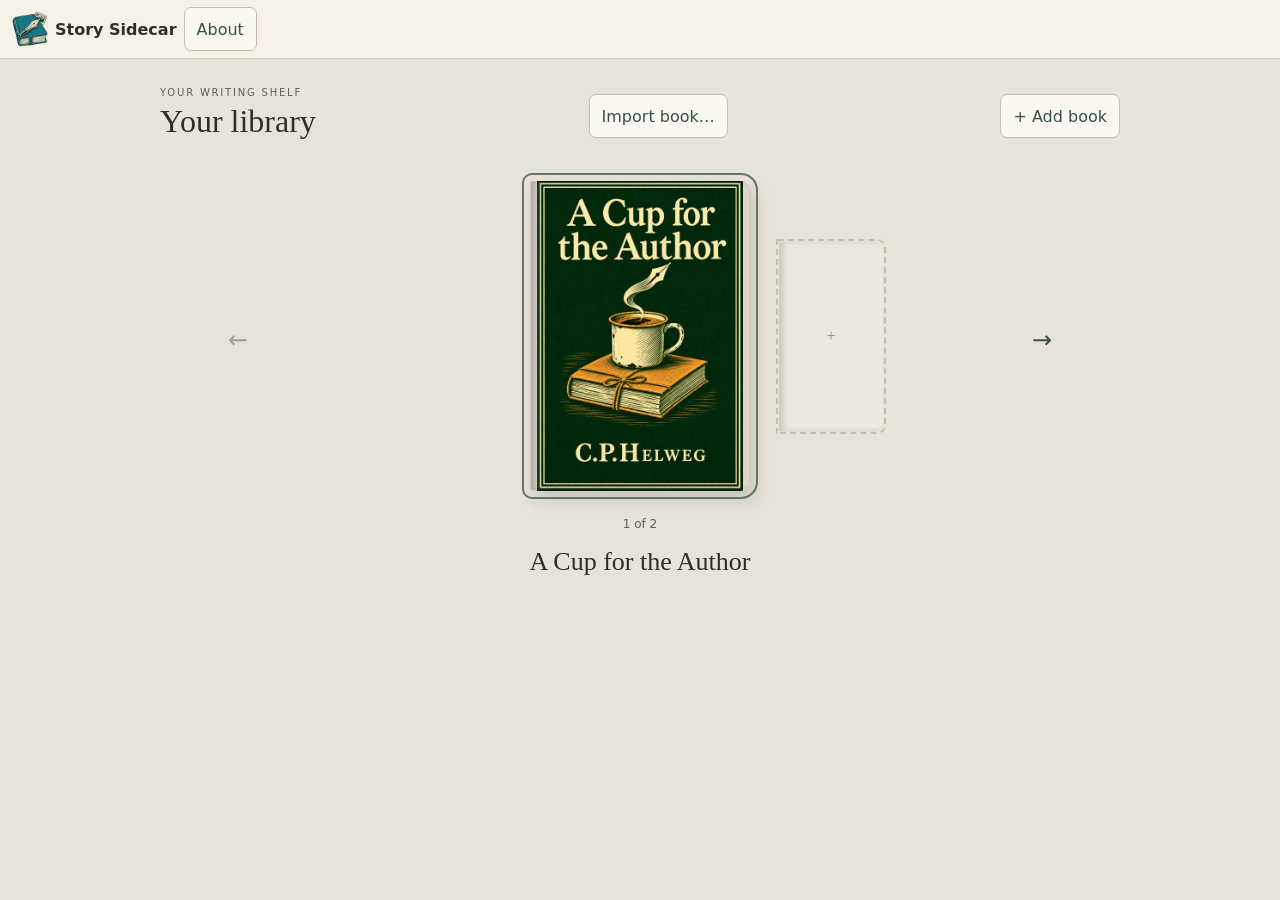
<file: index.html>
<!doctype html><html lang="en"><head><meta charset="utf-8"><meta name="viewport" content="width=device-width,initial-scale=1,interactive-widget=resizes-content"><meta name="theme-color" content="#345346"><meta name="referrer" content="no-referrer"><meta http-equiv="Content-Security-Policy" content="default-src 'self'; script-src 'self'; style-src 'self'; img-src 'self' blob:; connect-src 'self' https://api.github.com; object-src 'none'; base-uri 'none'; form-action 'none'"><title>Story Sidecar Reader</title><link rel="manifest" href="manifest.webmanifest"><link rel="stylesheet" href="style.css"><link rel="stylesheet" href="shared/annotation-brush.css"><link rel="icon" href="icon.svg"><script type="module" src="app.js"></script></head><body class="library-mode">
<header><img class="brand app-mark" src="shared/story-sidecar-mark.png" alt=""><strong>Story Sidecar</strong><select id="ui-mode" aria-label="Reader or Writer mode"><option value="reader">Reader</option><option value="writer">Writer</option></select><button id="library-toggle" hidden>Library</button><button id="library-about">About</button><button id="previous" disabled title="Previous chapter">←</button><span id="position"></span><span id="page-count" role="status"></span><button id="next" disabled title="Next chapter">→</button><button id="outline-toggle" disabled aria-expanded="false" aria-controls="outline">Outline</button><button id="configuration-toggle" aria-expanded="false" aria-controls="configuration">Configuration</button><button id="connection-toggle" aria-expanded="false" aria-controls="updates-panel">Updates</button></header><div id="highlight-tools" hidden><span id="highlight-hint" role="status"></span> <button id="highlight-cancel">Cancel</button></div>
<section id="library" aria-label="Book library"><div class="library-heading"><div><p class="library-eyebrow">YOUR WRITING SHELF</p><h1>Your library</h1></div><button id="exchange-import">Import book…</button><input type="file" id="exchange-file" hidden><button id="paired-devices" hidden>Paired devices</button><button id="library-add">+ Add book</button></div><p id="library-error" role="status"></p><div class="library-carousel" aria-roledescription="carousel"><button id="library-previous" aria-label="Previous book">←</button><div id="library-track"></div><button id="library-next" aria-label="Next book">→</button></div><p id="library-position" aria-live="polite"></p><div class="library-book-heading"><h2 id="library-title"></h2><button id="book-menu-open" aria-label="Book options" aria-haspopup="dialog">⋯</button></div><div id="library-details" aria-live="polite"></div></section><dialog id="book-menu" aria-labelledby="book-menu-title"><h2 id="book-menu-title">Book options</h2><button id="wifi-return-book-menu" hidden>Send changes to paired PC</button><button id="return-book-menu" hidden>Save return file…</button><button id="book-settings">GitHub configuration</button><button id="book-check">Check remote status</button><button id="book-refresh">Refresh from remote…</button><button id="remove-book">Remove from this device…</button><button id="book-menu-close">Close</button></dialog><section id="updates-panel" hidden aria-label="Book updates"><h2>Updates</h2><button id="wifi-return-book" hidden>Send changes to paired PC</button><button id="return-book" hidden>Save return file…</button><button id="send-highlights">Send changes</button><button id="receive-updates">Receive changes</button><button id="fresh-copy">Refresh from remote…</button><p class="hint">Send includes saved scene text and annotations. Competing GitHub changes stop the send; local work is kept.</p><p id="peer-status" class="hint"></p><p id="updates-status" role="status"></p><button id="updates-cancel" hidden>Cancel download</button></section><section id="connection" hidden><h1 id="connection-title">Add a book from GitHub</h1><p>Private GitHub backup · available offline after download.</p><select id="saved-connections" aria-label="Saved GitHub connections" hidden><option value="">Saved GitHub connections…</option></select><label>Repository<input id="repository" placeholder="chipzulu/thetingstedcipher" autocomplete="off" autocapitalize="none" spellcheck="false"></label><label>Branch<input id="branch" value="main" autocomplete="off" autocapitalize="none" spellcheck="false"></label><section id="credential-controls" aria-label="GitHub token">
<p id="credential-status" class="hint" role="status"></p>
<div id="token-entry">
<label>GitHub access token<input id="token" type="password" autocomplete="off" spellcheck="false" autocapitalize="none"></label>
<label class="remember-choice"><input id="remember-token" type="checkbox"> Remember token on this device</label>
<p class="hint">Remembered tokens reconnect automatically. They are stored on this device without passphrase encryption.</p>
<button id="save-token">Use token</button><button id="cancel-token" hidden>Cancel</button>
</div>
<div class="actions"><button id="replace-token" hidden>Replace token</button><button id="forget-saved-token" hidden>Forget token</button></div>
<p class="hint">Use a token for this book repository. Contents read access downloads the book. Contents read and write also sends highlights.</p>
</section>
<div class="actions"><button id="download">Download book</button><button id="save-connection" hidden>Save connection</button><button id="cancel" hidden>Cancel download</button></div><progress id="progress" hidden aria-label="Book download progress"></progress><p id="status" role="status">No connection needed to read an already downloaded book.</p><p id="offline" class="hint"></p></section>
<p id="book-status" role="status">No offline book yet.</p><div class="layout"><aside id="left-cards" class="card-column" hidden aria-label="Left cards"></aside><div id="manuscript-scroll" tabindex="0" aria-label="Manuscript pages"><main id="reader" tabindex="-1"><div class="welcome">Download your desktop backup to begin.</div></main></div><aside id="right-cards" class="card-column" hidden aria-label="Right cards"></aside><aside id="right-panel" hidden><button id="close-panel" title="Close right panel">Close</button><nav id="outline" aria-label="Book outline" hidden></nav><section id="configuration" hidden><h2>Configuration</h2><fieldset id="writer-placement"><legend>Writer layout</legend><label class="config-row">Writing side<select id="writer-side"><option value="left">Left</option><option value="right" selected>Right</option></select></label><label class="config-row">Handwriting<select id="writer-top"><option value="ink">Top</option><option value="text">Bottom</option></select></label><p class="compact-hint">In BOOX APK 0.1.18+, use the pen for controls while writing; ✓ restores finger controls. In the browser, handwriting tools also accept deliberate finger taps. Tap ✓ to pause and enable other finger controls before dragging edges. Pen dragging also works and pauses writing. Tap Pen to resume. Pause handwriting with ✓ to scroll the manuscript by finger. Pen settings apply when you re-enter Writer mode.</p></fieldset><label class="check-option"><input id="annotations-layer" type="checkbox"> Show annotations</label><label class="config-row">Text size <select id="size"><option value="18">Small</option><option value="21" selected>Medium</option><option value="24">Large</option><option value="28">Extra large</option></select></label><p id="text-size-sample" aria-label="Text size sample">The morning light fell across the open book.</p><button id="browse-highlights">Saved annotations</button><label class="config-row">Page width (px)<input id="page-width" type="number" min="280" max="1600" step="10" value="740"></label><label class="config-row">Lines/page<input id="page-lines" type="number" min="15" max="60" value="28"></label><label class="config-row">Card panels<select id="card-layout"><option value="none">None</option><option value="left">Left (2)</option><option value="both">Both (4)</option></select></label><p><button id="config-eraser" hidden>Eraser style</button></p><label class="config-row">Pen thickness<select id="pen-width"><option value="2.5">Fine</option><option value="4">Medium</option><option value="6">Thick</option></select></label><label class="check-option"><input id="pen-pressure" type="checkbox"> Pressure sensitivity</label><label class="config-row sensitivity-row" for="pressure-sensitivity">Sensitivity <span class="sensitivity-control"><input id="pressure-sensitivity" type="range" min="0.5" max="3" step="0.1" value="1.4"><output id="pressure-sensitivity-value" for="pressure-sensitivity">1.4×</output></span></label><p class="compact-hint">Higher = lighter pressure. Reopen the note to apply.</p><fieldset><legend>Handwriting position</legend><label class="check-option"><input id="writing-lift" type="checkbox"> Lift note when editing</label><label class="check-option"><input id="writing-left" type="checkbox"> Move page left when editing</label></fieldset><p id="layout-note"></p><details class="config-help"><summary>Help</summary><p>Drag the handle on the page’s left edge to resize it. Configuration hides while dragging. Page width cannot exceed the screen. Pagination is a reading estimate.</p><p>Pen settings apply when you reopen a note. Existing ink stays unchanged. Sensitivity changes saved ink and browser live ink; BOOX’s native live brush uses its own pressure curve.</p><p>Lift keeps about three manuscript lines above the note. Move left uses available space without clipping the page.</p></details><button id="about-open" class="about-button">About</button></section></aside></div><output id="width-feedback" hidden></output><div id="width-handle" role="separator" aria-label="Resize manuscript page" aria-orientation="vertical" tabindex="0" hidden></div><dialog id="highlight-dialog" aria-label="Highlight notes"><div id="highlight-list"></div><section id="highlight-fields"><blockquote id="highlight-quote"></blockquote><label>Colour <select id="highlight-color"><option value="honey">Honey</option><option value="sage">Sage</option><option value="rose">Rose</option></select></label><label>Note<textarea id="highlight-body" rows="4"></textarea></label><button id="delete-annotation-note" hidden>Delete Note</button><button id="remove-annotation-highlight" hidden>Remove Highlight</button><button id="discard-unattached" hidden>Discard unattached note</button><button id="reattach-highlight">Reattach to another passage</button></section><small id="highlight-message" role="status"></small><button id="handwrite-note">Handwrite on page</button><button id="highlight-done">Close</button></dialog><dialog id="writing-page" aria-labelledby="draft-title"><div class="draft-bar"><strong id="draft-title"></strong><small id="draft-status" role="status"></small><button id="finish-draft">Done</button></div><div id="writing-prose" class="page-body scene" contenteditable="true" role="textbox" aria-label="Scene draft" aria-multiline="true" spellcheck="true"></div></dialog><dialog id="about-dialog" aria-labelledby="about-title"><h2 id="about-title">About Story Sidecar</h2><p>Copyright © 2026 C.P.Helweg.</p><p>Reader 0.1.84</p><p id="about-native-status" role="status">Browser reader</p><p id="about-apk" hidden></p><p id="about-ink-diagnostic" role="status"></p><p><button id="about-reload">Reload Reader</button></p><p><a href="./update.html">Check for app update</a></p><button type="button" id="coffee-reset">Reset coffee timer</button><p id="coffee-reset-status" role="status"></p><button id="about-close">Close</button></dialog><script type="module" src="./about.js"></script><dialog id="coffee-dialog" aria-labelledby="coffee-title"><h2 id="coffee-title">A Cup for the Author</h2><p>I built Story Sidecar to write my own novels. If it’s helped you write yours, you’re welcome to buy me a coffee.</p><div class="coffee-settings"><label><input type="checkbox" id="coffee-humour"> Salty humour</label><small>Let the coffee book heckle me once per launch. Strong language.</small></div><p id="coffee-pending">The Ko-fi page is coming soon.</p><a id="coffee-pay" hidden target="_blank" rel="noopener noreferrer">Buy me a coffee</a><p><button id="coffee-later">Maybe later</button> <button id="coffee-supported">I’ve supported Sidecar</button></p></dialog></body></html>
</file>
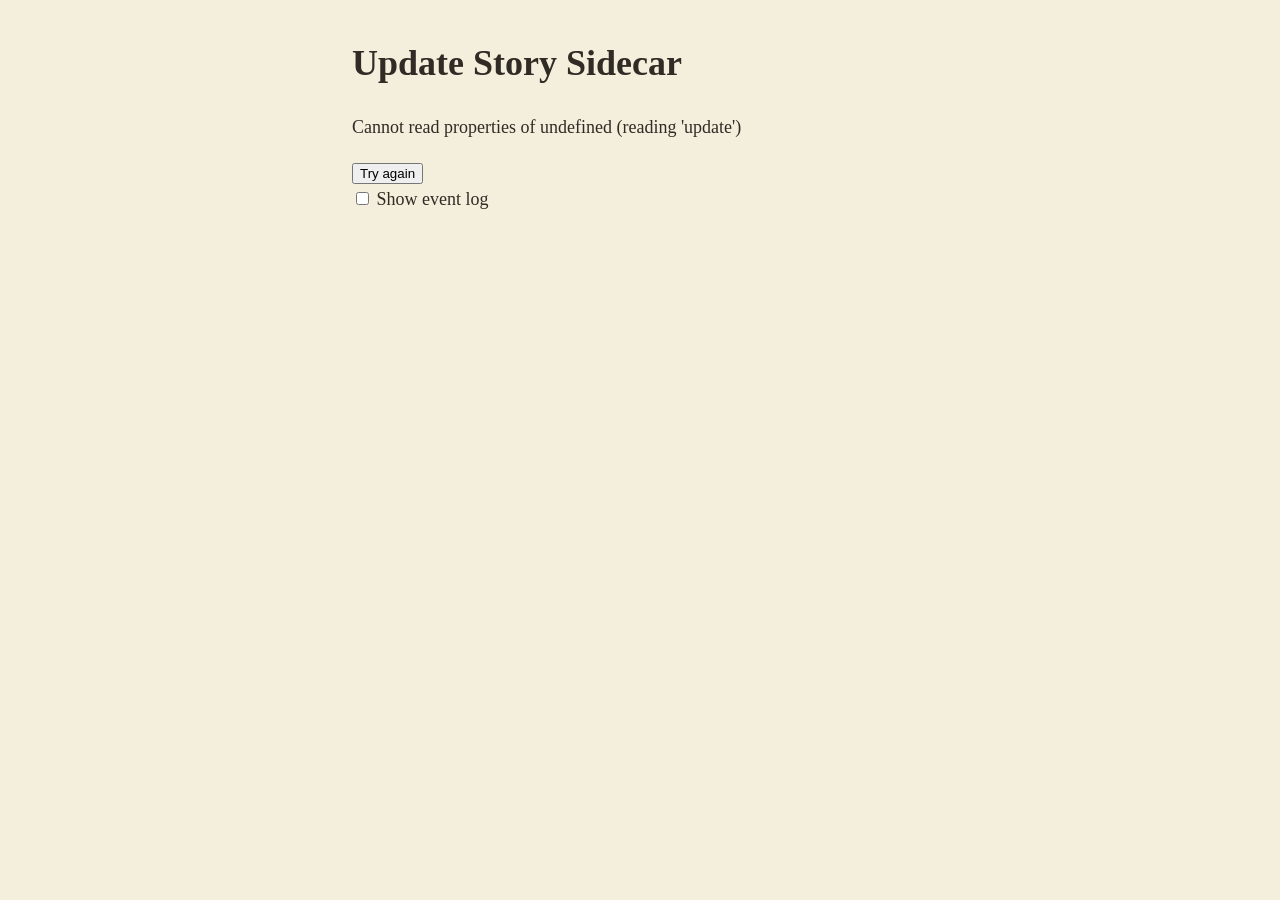
<file: update.html>
<!doctype html>
<html lang="en"><head><meta charset="utf-8"><meta name="viewport" content="width=device-width,initial-scale=1"><title>Update Story Sidecar Reader</title></head>
<body style="margin:2em auto;padding:0 1em;max-width:32em;background:#f4eedc;color:#302c25;font:18px/1.5 Georgia,serif">
<h1>Update Story Sidecar</h1><p id="status" role="status">Checking for an update…</p>
<a id="open" href="./" hidden>Open reader</a><button id="retry" hidden>Try again</button>
<script type="module" src="./update-reader.js"></script></body></html>
</file>
<file: style.css>
:root{font-family:system-ui,sans-serif;background:#e7e3da;color:#302e28;font-size:16px;--reading-size:21px}*{box-sizing:border-box}body{margin:0}button,input,select{font:inherit}button,select{min-height:44px;border:1px solid #c5bcaa;border-radius:7px;background:#faf8f1;color:#345346;padding:8px 12px;cursor:pointer}button:disabled{opacity:.45;cursor:default}button:focus-visible,input:focus-visible,select:focus-visible{outline:3px solid #759480;outline-offset:2px}header{display:flex;align-items:center;gap:10px;padding:10px 18px;background:#f5f1e8;flex-wrap:wrap;border-bottom:1px solid #d3ccbe}header strong{margin-right:auto}header small{font-weight:400}.brand{border-radius:50%;background:#345346;color:white;font:bold 23px Georgia;padding:6px 12px}.size{display:flex;align-items:center;gap:6px}#connection{max-width:720px;margin:18px auto;padding:22px;background:#faf8f1;border:1px solid #d3ccbe;border-radius:12px}h1{font:26px Georgia}#connection label{display:block;margin:12px 0}input{display:block;width:100%;padding:10px;margin-top:6px;border:1px solid #bab1a0;border-radius:6px}.hint,#book-status{color:#625e54;font-size:13px;line-height:1.5}#book-status{padding:0 18px;overflow-wrap:anywhere}.actions{display:flex;gap:10px;flex-wrap:wrap}progress{width:100%;margin-top:12px}#status{overflow-wrap:anywhere}#status.error{color:#8b3328}.layout{display:flex;align-items:flex-start;gap:18px;max-width:1250px;margin:auto;padding:0 18px}nav{width:270px;flex-shrink:0;background:#f6f2e9;padding:12px;border-radius:8px;max-height:75vh;overflow:auto;position:sticky;top:8px}nav button{display:block;border:0;text-align:left;width:100%;background:transparent;font-size:14px}nav details>div{padding-left:15px}nav summary{padding:12px 4px;cursor:pointer}nav button[aria-current]{background:#345346;color:white}main{max-width:760px;min-width:0;flex:1;margin:auto;background:#f4eedc;padding:clamp(22px,5vw,64px);box-shadow:0 5px 20px #3b342315;border:1px solid #dcd1b8;min-height:65vh;font:var(--reading-size)/1.65 Georgia,serif;overflow-wrap:break-word}main:focus{outline:none}.welcome{font:18px/1.6 system-ui}.chapter-title{text-align:center;font-size:1.15em;font-weight:400;margin:1.7em 0 2.5em;text-transform:uppercase}.chapter-subtitle,.scene-subtitle{text-align:center;font-style:italic;font-size:1em;font-weight:400;margin:2em 0 1.5em}.scene p{margin:0;text-indent:1.3em;min-height:1.65em}.scene p:first-child{ text-indent:0}.scene blockquote{margin:1em 1.6em}.scene blockquote p{text-indent:0}.scene hr,.scene-break{border:0;text-align:center;margin:1.5em 0}.scene hr:after{content:'* * *'}.scene-break{font-size:.8em}.scene [data-indent="1"]{margin-left:0.5cm;text-indent:0}.scene [data-indent="2"]{margin-left:1cm;text-indent:0}.scene [data-indent="3"]{margin-left:1.5cm;text-indent:0}.scene [data-indent="4"]{margin-left:2cm;text-indent:0}.cover{text-align:center}.cover img{display:block;max-width:100%;max-height:73vh;object-fit:contain;margin:auto}.cover h1{font-size:1.7em}.cover p{margin:.5em 0}footer{display:flex;align-items:center;justify-content:center;gap:18px;padding:25px 12px}#position{font-size:13px;color:#625e54}[hidden]{display:none!important}@media(max-width:700px){header{padding:8px;gap:6px}header strong{font-size:14px}.size{font-size:13px}#connection{margin:12px;padding:16px}.layout{display:block;padding:0 10px}nav{position:static;width:auto;max-height:45vh;margin-bottom:14px}main{padding:30px 22px}.scene blockquote{margin:1em .8em}footer{gap:8px}}
.scene [data-indent="5"]{margin-left:2.5cm;text-indent:0}.scene [data-indent="6"]{margin-left:3cm;text-indent:0}.scene [data-indent="7"]{margin-left:3.5cm;text-indent:0}.scene [data-indent="8"]{margin-left:4cm;text-indent:0}.scene [data-indent="9"]{margin-left:4.5cm;text-indent:0}.scene [data-indent="10"]{margin-left:5cm;text-indent:0}
/* Reader 0.1.1: fixed workspace with independently scrolling pages and panels. */
html,body{height:100%;overflow:hidden}body{display:flex;flex-direction:column}header{flex:none;z-index:8;padding:7px 12px;gap:7px}header #position{max-width:200px;overflow:hidden;text-overflow:ellipsis;white-space:nowrap}#book-status{flex:none;margin:5px 12px;padding:0;font-size:11px;white-space:nowrap;overflow:hidden;text-overflow:ellipsis}#connection{position:fixed;top:65px;right:12px;left:auto;width:min(620px,calc(100vw - 24px));max-height:calc(100dvh - 85px);overflow:auto;z-index:10;margin:0;box-shadow:0 10px 45px #0003}.layout{position:relative;display:flex;flex:1;min-height:0;width:calc(100% - 16px);max-width:none;margin:0 8px;padding:0;gap:0;justify-content:center;align-items:stretch;overflow:hidden}#manuscript-scroll{width:calc(var(--page-width,740px) + 32px);flex:none;min-width:0;height:100%;overflow-y:scroll;overflow-x:hidden;scrollbar-gutter:stable;position:relative;padding:0 0 20px;overscroll-behavior:contain}main{width:var(--page-width,740px);max-width:100%;min-height:0;flex:none;margin:0 auto;padding:0;background:transparent;border:0;box-shadow:none;font:var(--reading-size)/1.65 Georgia,serif;overflow-wrap:anywhere}.reading-page{padding:20px clamp(20px,4vw,52px) 28px;background:#f4eedc;border:1px solid #dcd1b8;box-shadow:0 3px 9px #3b34231a;margin:0 0 20px}.page-heading{height:32px;line-height:20px;font:12px/20px Georgia,serif;text-align:right;overflow:hidden;white-space:nowrap;text-overflow:ellipsis;color:#625e54}.page-body{display:flow-root;line-height:inherit}.page-body p{margin:0;min-height:1.65em;text-indent:1.3em}.page-body p.continued{ text-indent:0 }.page-body h1{font-size:1.15em;line-height:1.65;margin:1em 0 2em;font-weight:400;text-align:center}.page-body h2,.page-body .chapter-subtitle{font-size:1em;line-height:1.65;font-style:italic;text-align:center;margin:1em 0}.page-body .scene-break{height:1.65em;line-height:1.65;margin:1.65em 0;text-align:center;font-size:inherit}.page-body blockquote{margin:0}.page-body .quote-line{margin-left:1em;margin-right:1em;text-indent:0}.page-body [data-indent]{text-indent:0}.page-body [data-indent="1"]{margin-left:.5cm}.page-body [data-indent="2"]{margin-left:1cm}.page-body [data-indent="3"]{margin-left:1.5cm}.page-body [data-indent="4"]{margin-left:2cm}.page-body [data-indent="5"]{margin-left:2.5cm}.page-body [data-indent="6"]{margin-left:3cm}.page-body [data-indent="7"]{margin-left:3.5cm}.page-body [data-indent="8"]{margin-left:4cm}.page-body [data-indent="9"]{margin-left:4.5cm}.page-body [data-indent="10"]{margin-left:5cm}.cover,.welcome{padding:26px;background:#f4eedc;border:1px solid #dcd1b8}.cover img{max-height:70dvh}.card-column{flex:none;min-width:0;display:flex;flex-direction:column;gap:12px;padding:0 6px;height:100%}.reference-card{min-height:0;flex:1;display:flex;flex-direction:column;border:1px solid #d3c9b4;border-radius:8px;background:#f4eedc;overflow:hidden}.reference-card select{width:100%;flex:none;font-size:12px;min-width:0;border:0;border-bottom:1px solid #d3c9b4}.card-scroll{overflow:auto;flex:1;min-height:0;padding:12px}.card-scroll p,.card-scroll h3{min-width:240px;font:15px/1.5 Georgia;white-space:pre-wrap}.card-scroll h3{font-weight:bold}.card-scroll img{width:260px;height:auto}#right-panel{flex:none;min-width:0;background:#f6f2e9;border:1px solid #d3ccbe;padding:10px;overflow:auto;z-index:6}#right-panel.overlay{position:absolute;right:0;top:0;bottom:0;box-shadow:-8px 0 25px #0002}#right-panel nav{position:static;max-height:none;width:auto;padding:0;overflow:visible}#close-panel{display:block;margin-left:auto;font-size:13px}#configuration h2{font-size:17px}#configuration label{display:block;font-size:14px;margin:16px 0}#configuration input,#configuration select{width:100%}#configuration p{font-size:13px;line-height:1.5}#width-handle{position:fixed;top:45%;height:90px;width:12px;background:#34534699;border:3px solid #f4eedc;border-radius:8px;z-index:7;cursor:ew-resize;touch-action:none}#width-handle:focus-visible{outline:2px solid #345346}@media(max-width:700px){header{padding:6px;gap:4px}header button{font-size:12px;padding:6px 8px}header strong{font-size:12px}header #position{max-width:70px;font-size:10px}.size{font-size:12px}.size select{padding:4px;min-height:38px}.brand{font-size:18px;padding:5px 9px}#connection{top:100px;max-height:calc(100dvh - 115px)}.reading-page{padding-left:22px;padding-right:22px}#right-panel nav{margin:0}}

/* Keep the manuscript anchored to the screen, independent of right tool panels. */
#manuscript-scroll{position:absolute;left:50%;transform:translateX(calc(-50% - var(--writing-shift, 0px)));top:0;bottom:0}.card-column{position:absolute;top:0;bottom:0}#right-panel{position:absolute;right:0;top:0;bottom:0}#right-panel.overlay{right:0}#page-count{font-size:12px;color:#625e54;white-space:nowrap}.chapter-pages{line-height:inherit}nav button[aria-current]{background:#345346;color:white}header #position{max-width:170px}@media(max-width:700px){#page-count{font-size:10px}header #position{max-width:60px}}

#credential-controls{border-top:1px solid #d3ccbe;border-bottom:1px solid #d3ccbe;padding:10px 0;margin:14px 0}#connection .remember-choice{display:flex;align-items:center;gap:10px}#remember-token{width:20px;height:20px;margin:0;flex:none}
#writing-page{padding:0;border:1px solid #dcd1b8;background:#f4eedc;color:inherit;width:min(var(--page-width,740px),96vw);max-height:95dvh}
#writing-page[open]{display:flex;flex-direction:column;height:92dvh}
#writing-page::backdrop{background:#403a3060}
.draft-bar{display:flex;align-items:center;gap:.65em;border-bottom:1px solid #dcd1b8;padding:.4em .7em}
.draft-bar strong{overflow:hidden;text-overflow:ellipsis;white-space:nowrap}
.draft-bar small{margin-left:auto}
#writing-prose{flex:1;min-height:0;overflow:auto;outline:0;padding:1em clamp(20px,4vw,52px) 3em;font:var(--reading-size)/1.65 Georgia,serif;overflow-wrap:anywhere;scroll-padding-block:2em}
#highlight-dialog{width:min(30em,88vw);max-height:80dvh;overflow:auto;background:#fffbee;color:#332f28;border:1px solid #cbbd9f;border-radius:8px}#highlight-dialog label,#highlight-list button{display:block;margin:.5em 0}#highlight-body{display:block;width:100%;font:18px/1.4 Georgia,serif}#highlight-quote{border-left:3px solid #bd9843;margin:.5em 0;padding:.5em 1em;max-height:5em;overflow:auto}#highlight-done{float:right}#highlight-message{display:block;margin:.5em 0}

#highlight-tools{padding:.35em .7em;background:#f4eedc;font-size:.9em}::highlight(pending-word){background:#dbc579}

mark[data-annotation]{color:inherit;background:linear-gradient(178deg,transparent 9%,var(--ink,#d8b84e85) 16%,var(--ink,#d8b84e85) 83%,transparent 92%);border-radius:.18em;box-decoration-break:clone;-webkit-box-decoration-break:clone}
mark[data-color="sage"]{--ink:#91b47e88}mark[data-color="rose"]{--ink:#d3919c88}

.ink-note { margin:.6em 0 1em; padding:.45em; background:#faf7eb; border:1px solid #cbbf9f; border-radius:5px; font:16px/1.4 system-ui; text-indent:0; }
.ink-actions { display:flex; flex-wrap:wrap; gap:6px; margin-bottom:6px; }
.annotation-ink { display:block; width:100%; height:auto; background:transparent; }
.ink-note svg { touch-action:none; user-select:none; }
.ink-note small { display:block; }
.annotations-hidden mark[data-annotation] { background:transparent!important; }
.annotations-hidden .ink-note { display:none; }
.ink-note { position:relative; padding-top:1.6em; }
.ink-note.editing { border:2px solid #416953; box-shadow:0 0 0 1px #41695333; }
.ink-note .note-collapse { position:absolute; right:3px; top:2px; padding:0 .35em; min-height:24px; font-size:20px; border:0; background:transparent; color:#416953; }
.ink-note.collapsed { padding:.4em 2em .4em .7em; cursor:pointer; font-size:13px; }
.ink-note:not(.editing) { cursor:pointer; }
.annotation-menu { position:fixed; margin:0; padding:.35em; border:1px solid #b8ac93; border-radius:7px; max-width:calc(100vw - 12px); background:#faf7eb; box-shadow:0 4px 18px #0003; }
.annotation-menu::backdrop { background:transparent; }
.annotation-menu button { display:block; width:100%; text-align:left; margin:.15em 0; }
.annotation-highlighting p[data-block] { touch-action:none; user-select:none; }
::highlight(annotation-drag) { background:#d8b84e85; }
mark[data-anchor-kind=point] { background:transparent!important; }
.ink-actions[hidden] { display:none; }

.ink-note .note-accept { position:absolute;right:42px;top:2px;min-width:36px;min-height:32px;padding:0 .35em;font-size:22px;color:#416953;background:#fffdf5;border:1px solid #416953;border-radius:5px; }

#configuration .check-option { display:flex; align-items:center; gap:8px; }
#configuration .check-option input { width:auto; flex:none; }
.layout.writing-shifted .card-column { visibility:hidden; }
#manuscript-scroll { overflow-anchor:none; }

#configuration #text-size-sample { font:var(--reading-size)/1.65 Georgia,serif; padding:12px; background:#f4eedc; border:1px solid #dcd1b8; }

.note-palette{position:fixed;z-index:30;display:flex;gap:3px;padding:4px;background:#faf7eb;border:1px solid #b8ac93;border-radius:9px;box-shadow:0 3px 12px #0002;max-width:calc(100vw - 16px);max-height:calc(100dvh - 80px);overflow:auto;}
.note-palette.vertical{flex-direction:column;}
.note-palette button{flex:none;width:42px;height:44px;min-height:44px;padding:6px;display:flex;align-items:center;justify-content:center;font-size:23px;background:transparent;border:0;border-radius:5px;}
.note-palette button[aria-pressed=true]{background:#345346;color:#fff;}
.note-palette svg{width:24px;height:24px;fill:none;stroke:currentColor;stroke-width:1.8;stroke-linecap:round;stroke-linejoin:round;}
.note-palette .palette-handle{cursor:grab;touch-action:none;color:#625e54;}
.note-palette .palette-handle:active{cursor:grabbing;}

.about-button{font-size:.85rem;padding:5px 12px}#about-dialog{max-width:min(420px,calc(100vw - 40px))}#about-dialog::backdrop{background:#0005}

/* Library uses static page changes rather than animation for E-Ink. */
body.library-mode .layout,body.library-mode #book-status,body.library-mode #previous,body.library-mode #next,body.library-mode #position,body.library-mode #page-count,body.library-mode #outline-toggle,body.library-mode #configuration-toggle{display:none!important}
body:not(.library-mode) #library-about{display:none}
#library{flex:1;min-height:0;overflow:auto;padding:28px max(18px,calc((100vw - 960px)/2)) 36px;background:#e7e3da;text-align:center}
.library-heading{display:flex;align-items:center;justify-content:space-between;gap:16px;text-align:left;margin-bottom:18px}.library-heading h1{font:32px Georgia;margin:5px 0}.library-eyebrow{font-size:10px;letter-spacing:.18em;color:#625e54;margin:0}
.library-carousel{display:flex;align-items:center;gap:12px;max-width:850px;margin:auto}.library-carousel>button{flex:none;font-size:24px;background:transparent;border-color:transparent}
#library-track{display:flex;align-items:center;justify-content:center;gap:26px;flex:1;min-width:0;min-height:300px;touch-action:pan-y;overflow:hidden;padding:18px 12px 26px}
.shelf-book{flex:0 0 min(40vw,220px);height:310px;padding:0;border:0;background:transparent;box-shadow:6px 9px 16px #302e282b;border-radius:2px 9px 9px 2px;overflow:hidden;position:relative}
.shelf-book:after{content:'';position:absolute;inset:0;pointer-events:none;box-shadow:inset 5px 0 5px #0003,inset 8px 0 2px #fff2;border:1px solid #0001;border-radius:inherit}
.shelf-cover{display:flex;align-items:center;justify-content:center;width:100%;height:100%;background:#536354;color:#fff9e8;font:23px/1.35 Georgia;padding:20px;overflow-wrap:anywhere}.shelf-cover:has(img){padding:0;background:#ddd6c8}.shelf-cover img{width:100%;height:100%;object-fit:contain}
.shelf-book.neighbour{flex-basis:110px;height:195px;opacity:.65}.shelf-book.neighbour .shelf-cover{font-size:16px;padding:10px}.shelf-book.neighbour .shelf-cover:has(img){padding:0}
.shelf-book.add-book{box-shadow:none;border:2px dashed #b4ac9a}.add-book .shelf-cover{background:#f0ece2;color:#52614e;font:58px Georgia}.shelf-book.selected{outline:2px solid #647661;outline-offset:6px}
#library-position{font-size:12px;color:#625e54;margin:0}#library-title{font:26px Georgia;margin:16px 0 12px}#library-details{font-size:13px;color:#625e54;line-height:1.6}#library-details p{margin:3px 0}#library-details p:first-child{color:#345346;font-weight:600}#library-error{color:#8b3328}
@media(max-width:600px){#library{padding:20px 12px}.library-heading h1{font-size:27px}#library-track{gap:14px;min-height:270px;padding-left:8px;padding-right:8px}.shelf-book{height:250px;flex-basis:min(49vw,180px)}.shelf-book.neighbour{display:none}.library-carousel{gap:2px}}

.shelf-spacer{flex:0 0 110px;height:195px}@media(max-width:600px){.shelf-spacer{display:none}}
body.library-mode #send-highlights,body.library-mode #fresh-copy{display:none!important}

body.library-mode #connection-toggle{display:none}
.library-book-heading{display:flex;align-items:center;justify-content:center;gap:12px}.library-book-heading button{font-size:25px;min-width:44px}
#book-menu{width:min(360px,calc(100vw - 30px));border:1px solid #b4ac9a;border-radius:10px;background:#f6f2e9;color:#302e28;padding:22px}#book-menu h2{font:24px Georgia;margin-top:0}#book-menu button{display:block;width:100%;margin:10px 0;text-align:left}#book-menu::backdrop{background:#0004}
#updates-panel{position:fixed;right:12px;top:65px;z-index:10;width:min(330px,calc(100vw - 24px));max-height:calc(100dvh - 85px);overflow:auto;padding:18px;background:#f6f2e9;border:1px solid #c5bcaa;border-radius:10px;box-shadow:0 8px 24px #0002}#updates-panel h2{margin:0 0 12px;font:24px Georgia}#updates-panel>button{display:block;width:100%;margin:8px 0;text-align:left}#updates-status{font-size:13px;line-height:1.5;overflow-wrap:anywhere}

#library-error{color:#625e54}#library-error.error{color:#8b3328}

.annotation-conflict{width:min(850px,calc(100vw - 24px));max-height:90dvh;overflow:auto;background:#f6f2e9;border:1px solid #b4ac9a;border-radius:10px;padding:20px}.annotation-conflict::backdrop{background:#0005}.conflict-previews{display:grid;grid-template-columns:1fr 1fr;gap:15px}.conflict-previews section{min-width:0;border:1px solid #d3ccbe;padding:12px;overflow-wrap:anywhere}.conflict-previews svg{width:100%;height:auto}.annotation-conflict>button{margin:12px 8px 0 0}@media(max-width:550px){.conflict-previews{grid-template-columns:1fr}}

#configuration h2{margin:5px 0 10px}#configuration label{margin:7px 0;font-size:13px}#configuration label.config-row{display:grid;grid-template-columns:95px minmax(0,1fr);align-items:center;gap:8px;min-height:40px}#configuration .config-row input,#configuration .config-row select{margin:0;min-width:0;padding:6px;min-height:38px;font-size:13px}#configuration #text-size-sample{margin:5px 0 9px;padding:8px;line-height:1.3}#configuration fieldset{margin:10px 0 5px;padding:5px 8px;border:1px solid #d3ccbe}#configuration fieldset legend{font-size:12px}#configuration .check-option{min-height:32px}#configuration .check-option input{margin:0}#configuration .sensitivity-control{display:flex;align-items:center;gap:6px;min-width:0}#configuration .sensitivity-control input{flex:1;width:0;min-height:40px;padding:0}#configuration output{font-size:12px;min-width:31px;text-align:right}#configuration .compact-hint{font-size:11px;line-height:1.3;margin:3px 0 8px}#configuration #layout-note:empty{display:none}#configuration #layout-note{font-size:11px;line-height:1.3;margin:5px 0}#configuration .config-help{font-size:12px;margin:8px 0}#configuration .config-help summary{cursor:pointer;padding:5px 0}#configuration .config-help p{font-size:12px;margin:6px 0}#configuration #about-open{margin-top:5px}

#configuration input[type="range"],#configuration input[type="checkbox"]{accent-color:#345346}

/* Keep the layout stable while exposing the prose during width adjustment. */
body.resizing-page #right-panel{visibility:hidden;pointer-events:none}
#width-feedback{position:fixed;top:90px;left:50%;transform:translateX(-50%);z-index:20;background:#345346;color:#fff;padding:7px 12px;border-radius:6px;font:13px system-ui;pointer-events:none}
body.library-mode #width-handle,body.library-mode #width-feedback{display:none!important}

.ink-recognition{width:min(650px,90vw);max-height:85vh;box-sizing:border-box}.ink-recognition textarea{width:100%;height:40vh;box-sizing:border-box;font:inherit;resize:vertical}.ink-recognition::backdrop{background:#0005}

.converted-status{font-size:14px;color:#345346}

/* Writer workspace, step 1: independent layout, no ink or editing surfaces. */
.layout.writer-mode #manuscript-scroll{transform:none;--writing-shift:0px}
.layout.writer-mode .card-column{display:none!important}
.layout.writer-single:not(.writer-show-manuscript) #manuscript-scroll,
.layout.writer-show-manuscript #writer-workspace{visibility:hidden;pointer-events:none}
#writer-switch{position:absolute;top:0;bottom:0;margin:0;padding:2px;z-index:4;writing-mode:vertical-rl;touch-action:none;user-select:none;border:0;border-radius:0;background:#e2e5da;color:#354c40;font:600 14px system-ui;letter-spacing:.04em}
#writer-workspace{position:absolute;top:0;bottom:0;min-width:0;display:flex;flex-direction:column;border:1px solid #bcb7a8;background:#f7f4eb;overflow:hidden}
.writer-toolbar{flex:none;display:flex;flex-wrap:wrap;align-items:center;gap:7px;padding:8px 10px;border-bottom:1px solid #cbc5b6;font-size:13px}
.writer-toolbar strong{flex:1;min-width:100px}.writer-toolbar small{display:block;font-size:11px;font-weight:400;color:#6a665b}
.writer-toolbar label{display:flex;align-items:center;gap:6px;flex:1;white-space:nowrap}
.writer-toolbar select,.writer-toolbar button{font-size:13px;padding:5px 8px;min-height:40px;min-width:0}
.writer-frames{position:relative;flex:1;min-height:0;overflow:hidden}
#writer-ink,#writer-text{position:absolute;left:0;right:0;overflow:auto;overscroll-behavior:contain;padding:12px 16px;background:#faf8f0}
#writer-ink{background:#f4eedc}#writer-workspace h2{font:16px system-ui;margin:0 0 15px;color:#345346}
.writer-placeholder{font:14px/1.6 system-ui;color:#746f63;margin:0;max-width:28em}
.writer-edge{position:absolute;touch-action:none;user-select:none;z-index:4;background:#e4e0d6;outline-offset:-3px}
.writer-edge.vertical{top:0;bottom:0;width:28px;cursor:col-resize}
.writer-edge.horizontal{left:0;right:0;height:28px;cursor:row-resize}
.writer-edge:before{content:'';position:absolute;border-radius:4px;background:#6b8070}
.writer-edge.vertical:before{width:4px;height:64px;left:12px;top:calc(50% - 32px)}
.writer-edge.horizontal:before{height:4px;width:64px;top:12px;left:calc(50% - 32px)}
.writer-edge:focus-visible{outline:3px solid #345346}.writer-edge:hover:before,.writer-resizing .writer-edge:before{background:#345346}
.writer-resizing{user-select:none}.writer-resizing #right-panel{visibility:hidden;pointer-events:none}
@media(max-width:600px){.writer-toolbar{gap:3px;padding:5px}.writer-toolbar label{font-size:11px;gap:3px}.writer-toolbar select,.writer-toolbar button{font-size:11px;padding:3px}.writer-placeholder{font-size:12px}#writer-ink,#writer-text{padding:10px}}

/* Compact mode control and real writer ink. Layout settings live in Configuration. */
header strong{margin-right:0}header #ui-mode{margin-right:auto;min-height:38px;padding:4px 8px}
body.library-mode #ui-mode{display:none!important}
#writer-ink{padding:0;display:flex;flex-direction:column;overflow:hidden}
.writer-ink-heading{flex:none;display:flex;align-items:center;justify-content:space-between;gap:4px;padding:3px 8px;border-bottom:1px solid #d9d0bc;min-height:38px}
#writer-workspace .writer-ink-heading h2{font:12px system-ui;margin:0}
#writer-ink-tools{display:flex;align-items:center;gap:2px}
#writer-ink-tools>button,#writer-ink-tools>details>summary{min-height:32px;height:32px;min-width:32px;padding:2px 5px;font-size:22px;line-height:28px;text-align:center;border:0;border-radius:4px;background:transparent;color:#345346;cursor:pointer}
#writer-ink-tools>button[aria-pressed=true]{background:#345346;color:#fff}
.writer-more>summary{list-style:none}.writer-more>summary::-webkit-details-marker{display:none}
.writer-more>div{position:absolute;right:4px;top:38px;z-index:8;background:#faf8f1;border:1px solid #b8ac93;box-shadow:0 4px 12px #0002;padding:4px;display:flex;flex-direction:column;max-height:calc(100% - 44px);overflow:auto}
.writer-more>div button{font-size:13px;text-align:left;min-height:40px}
.writer-ink-scroll{flex:1;min-height:0;overflow:auto;scrollbar-gutter:stable;overscroll-behavior:contain}
#writer-ink-canvas{padding:0 5px;min-height:100%}
#writer-ink-canvas .annotation-ink{touch-action:none;user-select:none;cursor:crosshair}
#writer-ink-canvas>small{display:block;font:10px/1.4 system-ui;color:#52624e;padding:2px 4px;overflow-wrap:anywhere}
#writer-ink-canvas>[role=status]{position:sticky;bottom:0;background:#f4eedc;pointer-events:none}
.writer-local-hint{font:12px/1.5 system-ui;color:#706b61;margin-top:20px}
body.writer-pen-active #manuscript-scroll,body.writer-pen-active #writer-text{touch-action:none}
body.writer-pen-active #writer-ink-canvas{touch-action:none}
#writer-placement .compact-hint{margin:8px 0}

.writer-tools-locked{pointer-events:none;opacity:.5}

#writer-ink-tools>button svg{width:21px;height:21px;fill:none;stroke:currentColor;stroke-width:1.8;stroke-linecap:round;stroke-linejoin:round;display:block}
body:not(.writer-pen-active) #writer-ink-canvas .annotation-ink{touch-action:pan-y}

/* Match the native white ink surface throughout the writer frame. */
#writer-ink,.writer-ink-scroll,#writer-ink-canvas,#writer-ink-canvas .annotation-ink,#writer-ink-canvas>[role=status]{background:#fff}
body.writer-pen-active #writer-column-edge,body.writer-pen-active #writer-row-edge{touch-action:none}

#writer-text-controls{display:flex;gap:6px;flex-wrap:wrap} #writer-accepted p,#writer-pending{white-space:pre-wrap;overflow-wrap:anywhere} #writer-pending{border-left:3px solid #345346;padding:10px;background:#f3f5ee} #writer-pending.stale{border-color:#92723d} #writer-conversion-status{font-size:.85rem}

/* Closed popover content must not reserve native pen exclusion rectangles. */
.writer-more:not([open])>div{display:none}

[data-working-draft]{background:#dfe8df;box-shadow:inset 0 -1px #6f8c75;box-decoration-break:clone;-webkit-box-decoration-break:clone}
.working-draft-dialog{width:min(650px,90vw);max-height:85vh;overflow:auto;background:#faf7ed;border:1px solid #b9ae98;border-radius:8px;padding:20px}.working-draft-dialog textarea{display:block;width:100%;min-height:160px;font:17px/1.5 Georgia}.working-draft-dialog button{margin:8px 8px 0 0}.working-draft-dialog select{max-width:100%}

.annotation-menu { z-index:1000; }
.annotation-menu[open]:not(:modal) { display:flex; flex-wrap:wrap; align-items:center; gap:3px; }
.annotation-menu:not(:modal) button { display:inline-block; width:auto; text-align:center; }
.annotation-menu .annotation-menu-drag { cursor:move; touch-action:none; }

#writer-draft-text { width:100%; min-height:160px; box-sizing:border-box; font:inherit; resize:vertical; }
#writer-draft-actions { display:flex; flex-wrap:wrap; gap:6px; }

.writer-text-surface { position:relative; }
#writer-draft-text,#writer-text-mirror { font:18px/1.5 Georgia,serif; padding:10px; border:1px solid #b9ae98; border-radius:4px; box-sizing:border-box; white-space:pre-wrap; overflow-wrap:break-word; tab-size:8; }
#writer-draft-text { display:block; height:210px; resize:none; background:transparent; color:transparent; caret-color:#254936; position:relative; }
#writer-draft-text::selection { background:transparent; }
#writer-text-mirror { position:absolute; inset:0; pointer-events:none; overflow:hidden; background:#fffdf5; padding:0; }
#writer-text-mirror>div { padding:10px; box-sizing:border-box; }
.writer-selection { color:inherit; background:#c8dacb; }
.writer-caret { border-left:2px solid #315b42; background:none; }
#writer-text-target { font-size:12px; color:#315b42; margin:4px 0; }

.paste-destination{position:fixed;bottom:18px;left:24px;z-index:1100;background:#faf7eb;border:1px solid #58715b;border-radius:6px;padding:10px;display:flex;gap:8px;align-items:center;max-width:90vw;}
::highlight(paste-destination){background:#91b49b;color:#122d1a;}

#writer-text-controls {position:sticky;top:-12px;background:#faf8f0;z-index:2;padding:4px 0;}

#writer-text-controls {gap:4px;flex-wrap:wrap;top:-12px;}
#writer-text-controls button {padding:5px 9px;min-height:34px;font-size:14px;margin:0;}
.writer-text-info {display:flex;flex-wrap:wrap;gap:4px 10px;font-size:12px;line-height:1.35;color:#49614e;margin:4px 0 7px;}
.writer-text-info #writer-conversion-status,.writer-text-info #writer-text-target {font-size:inherit;margin:0;}
.selection-copy-popup {position:fixed;z-index:1400;padding:3px;background:#faf7eb;border:1px solid #879d88;border-radius:5px;box-shadow:0 2px 8px #0002;}
.selection-copy-popup[hidden] {display:none;}
.selection-copy-popup button {margin:0;padding:5px 13px;}

.writer-proposed {color:#6b7c6d;font:inherit;text-decoration:underline dotted #9ca99d;text-underline-offset:3px;}

.manuscript-target-caret{position:fixed;width:2px;background:currentColor;pointer-events:none;z-index:8}
::highlight(manuscript-target){background:#a7bbaa;color:inherit}

.annotation-menu[open]:not(:modal){width:max-content;max-height:calc(100dvh - 12px);overflow:auto}
.scene p[data-paragraph]{white-space:pre-wrap}

.coffee-settings{font:14px system-ui;text-align:left;margin:1rem auto;max-width:26rem}.coffee-settings summary{cursor:pointer}.coffee-settings label{display:block;margin:.6em 0}.coffee-settings input{display:inline;width:auto}.coffee-settings small{display:block}.coffee-face{position:relative}.coffee-face img{height:100%;width:100%;object-fit:contain}.coffee-slip{position:absolute;bottom:15%;left:0;right:0;background:#fff6da;color:#272218;padding:.4em;font:clamp(11px,1.25vw,16px)/1.2 Georgia,serif;text-align:center;box-shadow:0 1px 3px #0004}.coffee-face.shelf-cover{padding:0}

[data-input-events]{max-height:45vh;overflow:auto;white-space:pre-wrap;font:12px/1.5 monospace}

.brand.app-mark { object-fit:contain; background:transparent; border-radius:0; padding:0; vertical-align:middle; width:2.25rem; height:2.25rem; flex:none; }
@media(max-width:700px){.brand.app-mark{width:1.85rem;height:1.85rem}}
#book-receive-progress:not([hidden]){position:fixed;bottom:1rem;left:50%;transform:translateX(-50%);z-index:20;max-width:94vw;width:max-content;padding:.55rem .85rem;border:1px solid #637268;border-radius:5px;color:#243529;background:#faf9ef;font:inherit;font-variant-numeric:tabular-nums;pointer-events:none}
</file>
<file: shared/annotation-brush.css>
.annotation-paint,.annotation-tip{position:fixed;pointer-events:none}.annotation-paint{inset:0;z-index:2;overflow:hidden}.annotation-paint i{display:block;position:absolute;opacity:.38;clip-path:polygon(1% 20%,23% 14%,65% 17%,98% 11%,100% 24%,99% 83%,81% 88%,45% 84%,0 91%);border-radius:.2em}.annotation-tip{z-index:20;white-space:pre-wrap;max-width:265px;max-height:8em;overflow:hidden;background:#fffbee;color:#332f28;border:1px solid #cbbd9f;border-radius:5px;padding:.5em;font:15px/1.35 Georgia,serif}

.annotation-tip{pointer-events:auto;cursor:pointer;text-align:left;max-width:min(265px,95vw)}.annotation-tip .annotation-ink{display:block;width:180px;max-width:100%;height:64px}
</file>
